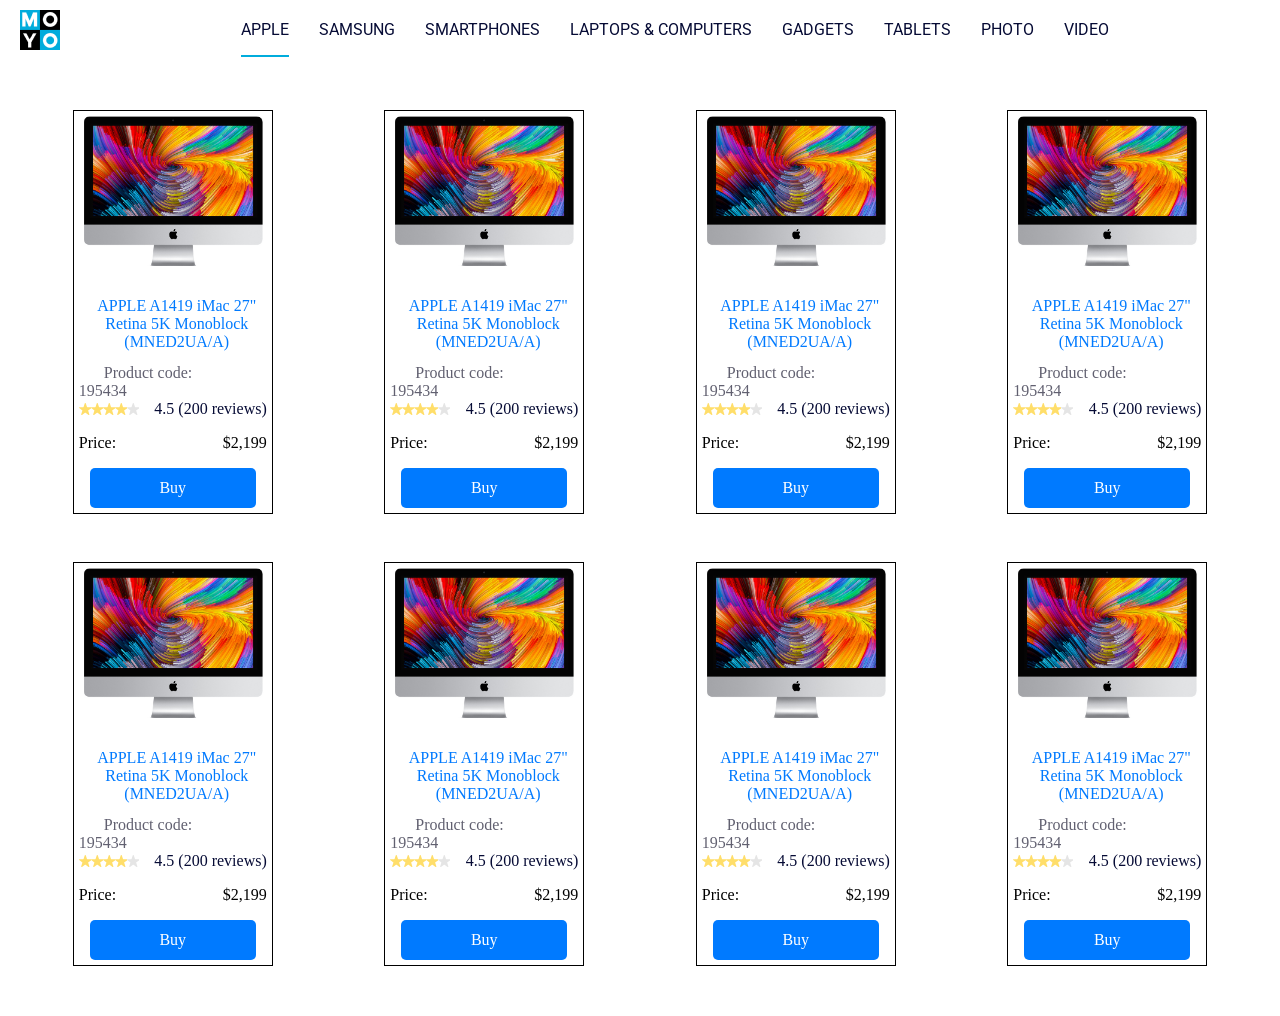
<file: index.html>
<!doctype html><html lang="en"><head><meta charset="utf-8"><meta name="viewport" content="width=device-width, initial-scale=1.0"><title>Catalog</title><link rel="preconnect" href="https://fonts.gstatic.com"><link href="https://fonts.googleapis.com/css2?family=Roboto:wght@400;500;700&display=swap" rel="stylesheet"><link rel="stylesheet" href="index.79c875d2.css"></head><body class="body"> <header class="header"> <a href="#" class="header__logo-moyo"> <img src="logo.eddae0ff.png" alt="moyo" class="header__logo-moyo-img"> </a> <nav class="header__nav"> <ul class="header__list"> <li class="header__list-item"> <a href="#" class="header__link is-active">apple</a> </li> <li class="header__list-item"> <a href="#" class="header__link">samsung</a> </li> <li class="header__list-item"> <a href="#" class="header__link">smartphones</a> </li> <li class="header__list-item"> <a href="#" class="header__link" data-qa="nav-hover"> laptops &amp; computers </a> </li> <li class="header__list-item"> <a href="#" class="header__link">gadgets</a> </li> <li class="header__list-item"> <a href="#" class="header__link">tablets</a> </li> <li class="header__list-item"> <a href="#" class="header__link">photo</a> </li> <li class="header__list-item"> <a href="#" class="header__link">video</a> </li> </ul> </nav> </header> <main class="main"> <div class="card" data-qa="card"> <div class="card__img"></div> <p class="card__title"> APPLE A1419 iMac 27" Retina 5K Monoblock (MNED2UA/A) </p> <p class="card__code"> Product code: 195434 </p> <div class="card__rating"> <div class="card__stars"> <div class="card__star card__star--active"></div> <div class="card__star card__star--active"></div> <div class="card__star card__star--active"></div> <div class="card__star card__star--active"></div> <div class="card__star card__star--inactive"></div> </div> <span class="card__review">4.5 (200 reviews)</span> </div> <div class="card__price-container"> <p class="card__markup-price">Price:</p> <p class="card__price">$2,199</p> </div> <div class="card__button"> <a href="#" class="card__buy" data-qa="card-hover">Buy</a> </div> </div> <div class="card" data-qa="card"> <div class="card__img"></div> <p class="card__title"> APPLE A1419 iMac 27" Retina 5K Monoblock (MNED2UA/A) </p> <p class="card__code"> Product code: 195434 </p> <div class="card__rating"> <div class="card__stars"> <div class="card__star card__star--active"></div> <div class="card__star card__star--active"></div> <div class="card__star card__star--active"></div> <div class="card__star card__star--active"></div> <div class="card__star card__star--inactive"></div> </div> <span class="card__review">4.5 (200 reviews)</span> </div> <div class="card__price-container"> <p class="card__markup-price">Price:</p> <p class="card__price">$2,199</p> </div> <div class="card__button"> <a href="#" class="card__buy" data-qa="card-hover">Buy</a> </div> </div> <div class="card" data-qa="card"> <div class="card__img"></div> <p class="card__title"> APPLE A1419 iMac 27" Retina 5K Monoblock (MNED2UA/A) </p> <p class="card__code"> Product code: 195434 </p> <div class="card__rating"> <div class="card__stars"> <div class="card__star card__star--active"></div> <div class="card__star card__star--active"></div> <div class="card__star card__star--active"></div> <div class="card__star card__star--active"></div> <div class="card__star card__star--inactive"></div> </div> <span class="card__review">4.5 (200 reviews)</span> </div> <div class="card__price-container"> <p class="card__markup-price">Price:</p> <p class="card__price">$2,199</p> </div> <div class="card__button"> <a href="#" class="card__buy" data-qa="card-hover">Buy</a> </div> </div> <div class="card" data-qa="card"> <div class="card__img"></div> <p class="card__title"> APPLE A1419 iMac 27" Retina 5K Monoblock (MNED2UA/A) </p> <p class="card__code"> Product code: 195434 </p> <div class="card__rating"> <div class="card__stars"> <div class="card__star card__star--active"></div> <div class="card__star card__star--active"></div> <div class="card__star card__star--active"></div> <div class="card__star card__star--active"></div> <div class="card__star card__star--inactive"></div> </div> <span class="card__review">4.5 (200 reviews)</span> </div> <div class="card__price-container"> <p class="card__markup-price">Price:</p> <p class="card__price">$2,199</p> </div> <div class="card__button"> <a href="#" class="card__buy" data-qa="card-hover">Buy</a> </div> </div> <div class="card" data-qa="card"> <div class="card__img"></div> <p class="card__title"> APPLE A1419 iMac 27" Retina 5K Monoblock (MNED2UA/A) </p> <p class="card__code"> Product code: 195434 </p> <div class="card__rating"> <div class="card__stars"> <div class="card__star card__star--active"></div> <div class="card__star card__star--active"></div> <div class="card__star card__star--active"></div> <div class="card__star card__star--active"></div> <div class="card__star card__star--inactive"></div> </div> <span class="card__review">4.5 (200 reviews)</span> </div> <div class="card__price-container"> <p class="card__markup-price">Price:</p> <p class="card__price">$2,199</p> </div> <div class="card__button"> <a href="#" class="card__buy" data-qa="card-hover">Buy</a> </div> </div> <div class="card" data-qa="card"> <div class="card__img"></div> <p class="card__title"> APPLE A1419 iMac 27" Retina 5K Monoblock (MNED2UA/A) </p> <p class="card__code"> Product code: 195434 </p> <div class="card__rating"> <div class="card__stars"> <div class="card__star card__star--active"></div> <div class="card__star card__star--active"></div> <div class="card__star card__star--active"></div> <div class="card__star card__star--active"></div> <div class="card__star card__star--inactive"></div> </div> <span class="card__review">4.5 (200 reviews)</span> </div> <div class="card__price-container"> <p class="card__markup-price">Price:</p> <p class="card__price">$2,199</p> </div> <div class="card__button"> <a href="#" class="card__buy" data-qa="card-hover">Buy</a> </div> </div> <div class="card" data-qa="card"> <div class="card__img"></div> <p class="card__title"> APPLE A1419 iMac 27" Retina 5K Monoblock (MNED2UA/A) </p> <p class="card__code"> Product code: 195434 </p> <div class="card__rating"> <div class="card__stars"> <div class="card__star card__star--active"></div> <div class="card__star card__star--active"></div> <div class="card__star card__star--active"></div> <div class="card__star card__star--active"></div> <div class="card__star card__star--inactive"></div> </div> <span class="card__review">4.5 (200 reviews)</span> </div> <div class="card__price-container"> <p class="card__markup-price">Price:</p> <p class="card__price">$2,199</p> </div> <div class="card__button"> <a href="#" class="card__buy" data-qa="card-hover">Buy</a> </div> </div> <div class="card" data-qa="card"> <div class="card__img"></div> <p class="card__title"> APPLE A1419 iMac 27" Retina 5K Monoblock (MNED2UA/A) </p> <p class="card__code"> Product code: 195434 </p> <div class="card__rating"> <div class="card__stars"> <div class="card__star card__star--active"></div> <div class="card__star card__star--active"></div> <div class="card__star card__star--active"></div> <div class="card__star card__star--active"></div> <div class="card__star card__star--inactive"></div> </div> <span class="card__review">4.5 (200 reviews)</span> </div> <div class="card__price-container"> <p class="card__markup-price">Price:</p> <p class="card__price">$2,199</p> </div> <div class="card__button"> <a href="#" class="card__buy" data-qa="card-hover">Buy</a> </div> </div> </main> </body></html>
</file>
<file: index.79c875d2.css>
.header{width:100%;font-family:Roboto,sans-serif;display:flex}.header__logo-moyo-img{max-height:50px;padding:10px 20px;display:block}.header__nav{margin:auto}.header__list{margin:0;padding:0;list-style:none;display:flex}.header__list-item{margin-right:30px}.header__list-item:last-child{margin-right:10px}.header__link{color:#060b35;text-transform:uppercase;justify-content:center;align-items:center;height:50px;padding:0;line-height:1;text-decoration:none;display:flex;position:relative}.header__link:hover{color:#00acdc}.header__link.is-active:after{content:"";background-color:#00acdc;width:100%;height:2px;display:block;position:absolute;bottom:-2px;left:0}.body{margin:0;padding:0}.card{box-sizing:border-box;border:1px solid #000;width:200px;padding:5px;transition:transform .3s,box-shadow .3s;position:relative}.card:hover{transform:scale(1.2);box-shadow:0 4px 10px #0003}.card__img{background-image:url(imac.202c52ff.jpeg);background-size:cover;width:100%;height:150px}.card__title{text-align:center;color:#007aff;justify-content:center;width:166px;height:36px;padding:15px;transition:color .3s;display:flex}.card__code{color:#616070;width:98px;padding-inline:25px;display:inline}.card__review{color:#060b35}.card__price-container{justify-content:space-between;align-items:center;display:flex}.card__button{text-align:center;justify-content:center;display:flex}.card__buy{color:#fff;background-color:#007aff;border-radius:5px;justify-content:center;align-items:center;width:166px;height:40px;text-decoration:none;transition:background-color .3s,color .3s;display:flex}.card__buy:hover{color:#fff;cursor:pointer;background-color:green}.card__rating{justify-content:space-between;align-items:center;display:flex}.card__stars{justify-content:space-between;display:flex}.card__star{background-repeat:no-repeat;background-size:cover;width:12px;height:12px}.card__star--active{background-image:url(star-active.edda4c43.svg)}.card__star--inactive{background-image:url(star.822d561e.svg)}.main{grid-template-columns:1fr;justify-content:center;place-items:center;gap:48px 46px;padding:50px 40px;display:grid}@media (width>=488px){.main{grid-template-columns:repeat(2,1fr)}}@media (width>=768px){.main{grid-template-columns:repeat(3,1fr)}}@media (width>=1024px){.main{grid-template-columns:repeat(4,1fr)}}
/*# sourceMappingURL=index.79c875d2.css.map */
</file>
